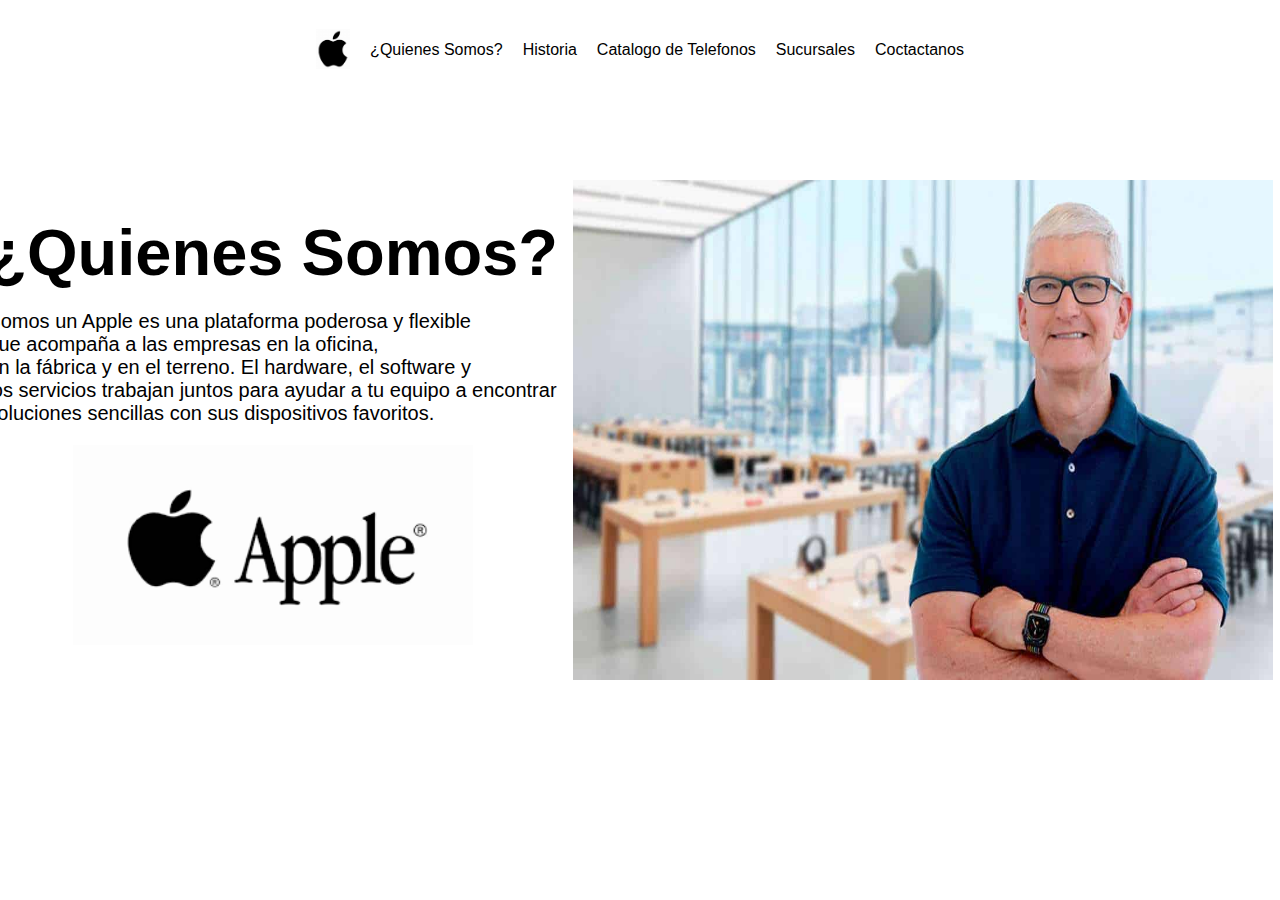
<file: index.html>
<!DOCTYPE html>
<html lang="en">
<head>
    <meta charset="UTF-8">
    <meta name="viewport" content="width=device-width, initial-scale=1.0">
    <title>Document</title>
    <link rel="stylesheet" href="./Quienessomos.css">
</head>
<body>
    <header>
        <div class="header-img">   
        </div>
        <nav>
            <ul>
                <li><img src="./Logo_Apple.inc.gif" alt=""></li>
                <li><a href="./index.html">¿Quienes Somos?</a></li>
                <li><a href="./Historia.html">Historia</a></li>
                <li><a href="./Catalogo de Telefonos.html">Catalogo de Telefonos</a></li>
                <li><a href="./Sucursales.html">Sucursales</a></li>
                <li><a href="./Conctactanos.html">Coctactanos</a></li>
            </ul>
        </nav>
    </header>
    <main>
        <section class="main-container">
            <div class="div-one">
                <h1>¿Quienes Somos?</h1>
                <p>Somos un Apple es una plataforma poderosa y flexible <br> que acompaña a las empresas en la oficina, <br> en la fábrica y en el terreno. El hardware, el software y <br> los servicios trabajan juntos para ayudar a tu equipo a encontrar <br> soluciones sencillas con sus dispositivos favoritos.</p>
                <div class="img-main">
                    <img src="./logoapple.png" alt="">
                </div>
            </div>
            <div class="div-two">
                <img src="./imgsomos.jpeg" alt="">
            </div>
        </section>
    </main>
</body>
</html>
</file>
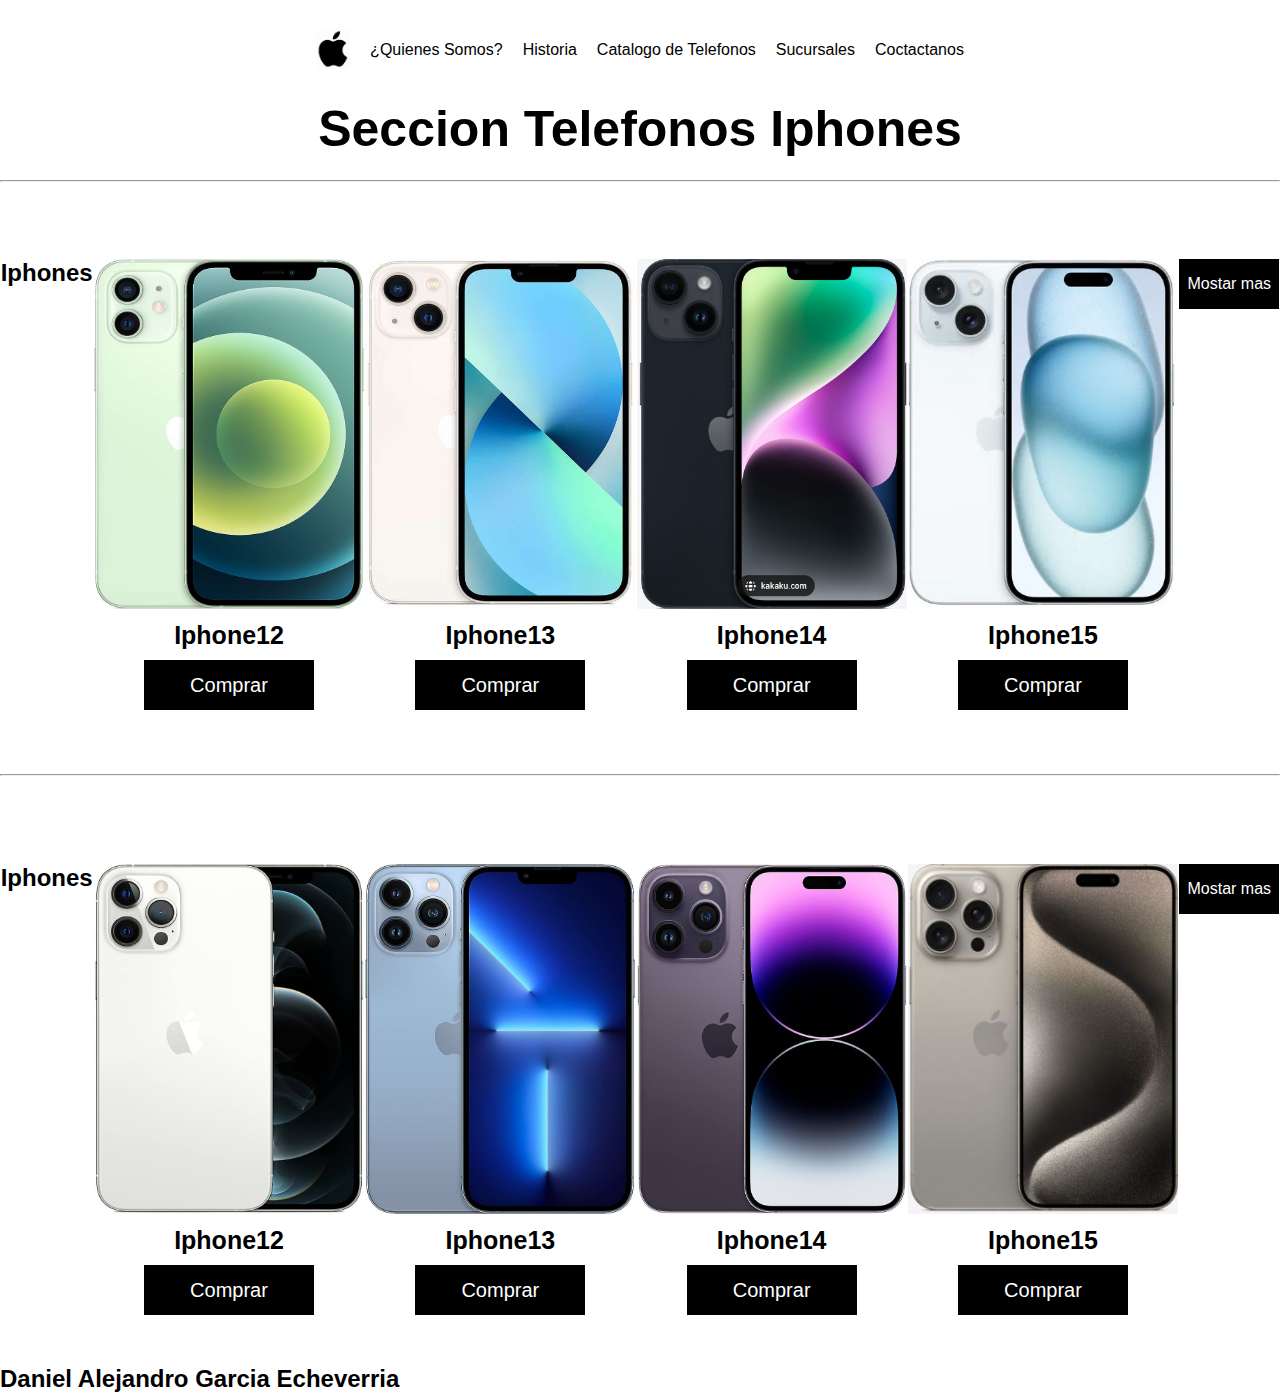
<file: Catalogo de Telefonos.html>
<!DOCTYPE html>
<html lang="en">
<head>
    <meta charset="UTF-8">
    <meta name="viewport" content="width=device-width, initial-scale=1.0">
    <title>Document</title>
    <link rel="stylesheet" href="./Catalogo de Telefonos.css">
</head>
<body>
    <header>
        <div class="header-img">   
        </div>
        <nav>
            <ul>
                <li><img src="./Logo_Apple.inc.gif" alt=""></li>
                <li><a href="./index.html">¿Quienes Somos?</a></li>
                <li><a href="./Historia.html">Historia</a></li>
                <li><a href="./Catalogo de Telefonos.html">Catalogo de Telefonos</a></li>
                <li><a href="./Sucursales.html">Sucursales</a></li>
                <li><a href="./Conctactanos.html">Coctactanos</a></li>
            </ul>
        </nav>
    </header>
    <section>
        <h1>Seccion Telefonos Iphones</h1>
    </section>
    <br>
    <br>
    <hr>
    <br>
    <br>
    <br>
    <br>
    <br>
    <br>
    <br>
    <main>
       
        <section class="section-iphone">
            <div class="tittle-target">
            <h2 class="tittle-h2">Iphones</h2>
            </div>  
            <div class="target-iphone">
                <div class="img-iphone12" >
                    <img src="./iphone12.jpeg" alt="" class="img-iphones">
                </div>
                <div class="more-info-iphone12">
                    <h3 class="more-info-h3">Iphone12</h3>
                    <button class="more-info-button" onclick="telefonos_apple('iphone12')">Comprar</button>
                    <p id="p-iphone12" class="p-iphones"></p>
                </div>
            </div>
            <div class="target-iphone">
                <div class="img-iphone13">
                    <img src="./iphone13.jpg" alt="" class="img-iphones">
                </div>
                <div class="more-info-iphone13">
                    <h3 class="more-info-h3">Iphone13</h3>
                    <button class="more-info-button" onclick="telefonos_apple('iphone13')">Comprar</button>
                    <p id="p-iphone13" class="p-iphones"></p>
                </div>
            </div>
            <div class="target-iphone">
                <div class="img-iphone14">
                    <img src="./iphone14.png" alt="" class="img-iphones">
                </div>
                <div class="more-info-iphone14">
                    <h3 class="more-info-h3">Iphone14</h3>
                    <button class="more-info-button" onclick="telefonos_apple('iphone14')">Comprar</button>
                    <p id="p-iphone14" class="p-iphones"></p>
                </div>
            </div>
            <div class="target-iphone">
                <div class="img-iphone15">
                    <img src="./iphone15.jpeg" alt="" class="img-iphones">
                </div>
                <div class="more-info-iphone15">
                    <h3 class="more-info-h3">Iphone15</h3>
                    <button class="more-info-button" onclick="telefonos_apple('iphone15')">Comprar</button>
                    <p id="p-iphone15" class="p-iphones"></p>
                </div>
            </div>
            <div>
                <button class="more-button">Mostar mas</button>
            </div>
        </section>
        <br>
        <br>
        <br>
        <br>
        <hr>
        <br>
        <br>
        <br>
        <br>
        <br>
        <br>
        <br>
        <br>
        <section class="section-iphone">
            <div class="tittle-target">
            <h2 class="tittle-h2">Iphones</h2>
            </div>  
            <div class="target-iphone">
                <div class="img-iphone12" >
                    <img src="./iphone12promax.jpeg" alt="" class="img-iphones">
                </div>
                <div class="more-info-iphone12promax">
                    <h3 class="more-info-h3">Iphone12</h3>
                    <button class="more-info-button" onclick="telefonos_apple('iphone12promax')">Comprar</button>
                    <p id="p-iphone12promax" class="p-iphones"></p>
                </div>
            </div>
            <div class="target-iphone">
                <div class="img-iphone13">
                    <img src="./iphone13promax.jpeg" alt="" class="img-iphones">
                </div>
                <div class="more-info-iphone13">
                    <h3 class="more-info-h3">Iphone13</h3>
                    <button class="more-info-button" onclick="telefonos_apple('iphone13promax')">Comprar</button>
                    <p id="p-iphone13promax" class="p-iphones"></p>
                </div>
            </div>
            <div class="target-iphone">
                <div class="img-iphone14">
                    <img src="./iphone14promax.jpeg" alt="" class="img-iphones">
                </div>
                <div class="more-info-iphone14">
                    <h3 class="more-info-h3">Iphone14</h3>
                    <button class="more-info-button" onclick="telefonos_apple('iphone14promax')">Comprar</button>
                    <p id="p-iphone14promax" class="p-iphones"></p>
                </div>
            </div>
            <div class="target-iphone">
                <div class="img-iphone15">
                    <img src="./iphone15promax.jpeg" alt="" class="img-iphones">
                </div>
                <div class="more-info-iphone15">
                    <h3 class="more-info-h3">Iphone15</h3>
                    <button class="more-info-button" onclick="telefonos_apple('iphone15promax')">Comprar</button>
                    <p id="p-iphone15promax" class="p-iphones"></p>
                </div>
            </div>
            <div>
                <button class="more-button">Mostar mas</button>
            </div>
    </main>
    <script src="./Catalogo de Telefonos.js"></script>
    <section>
        <h4>Daniel Alejandro Garcia Echeverria</h4>
    </section>
</body>

</html>
</file>
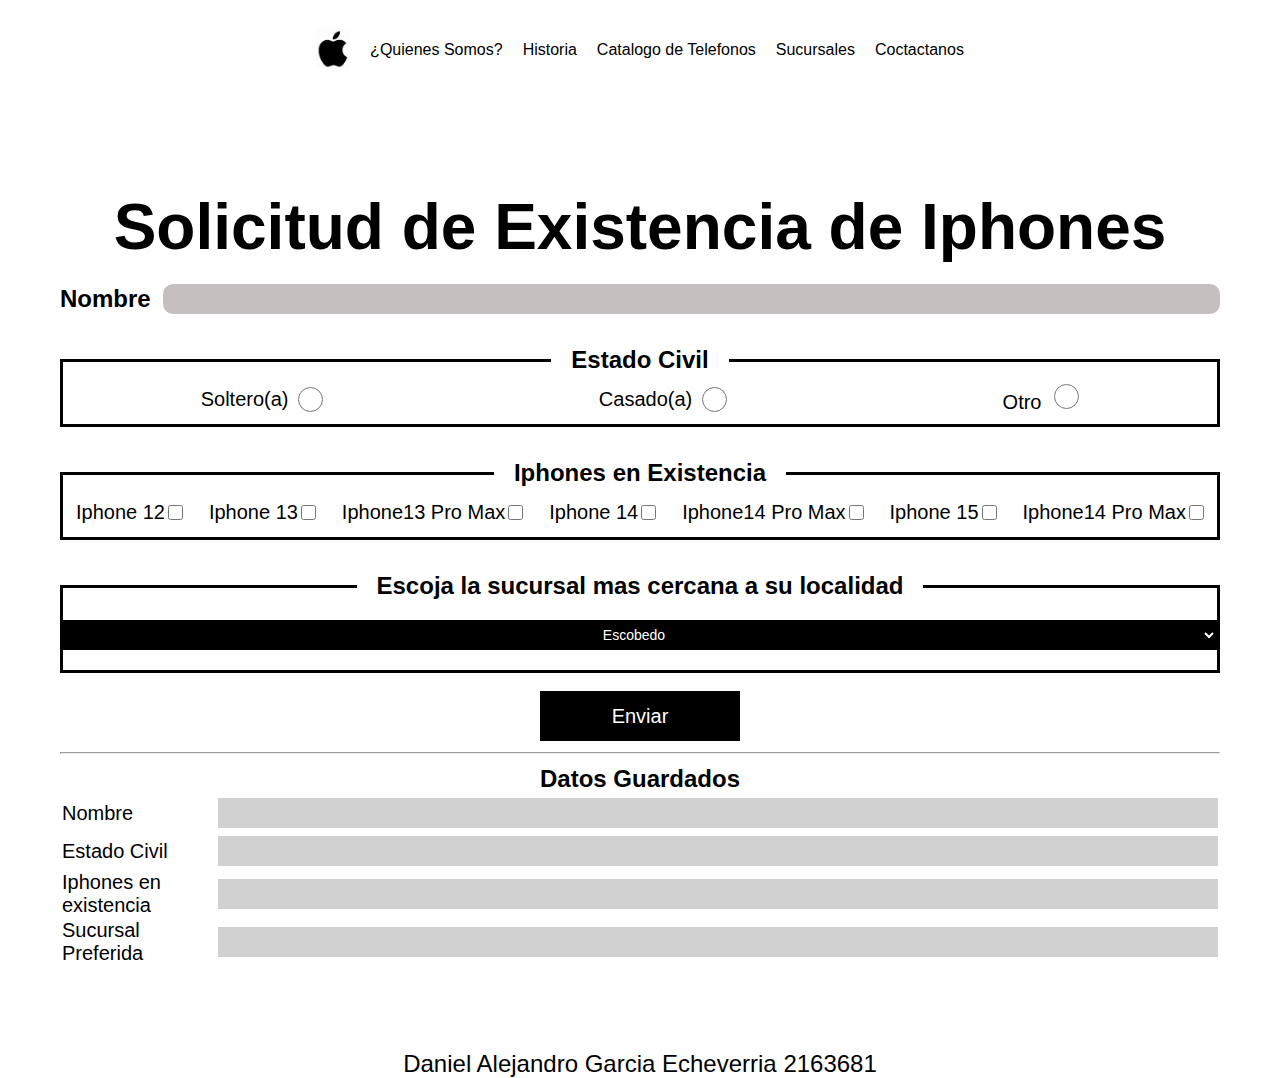
<file: Conctactanos.html>
<!DOCTYPE html>
<html lang="en">
<head>
    <meta charset="UTF-8">
    <meta http-equiv="X-UA-Compatible" content="IE=edge">
    <meta name="viewport" content="width=device-width, initial-scale=1.0">
    <title>Formulario Trabajo</title>
    <link rel="stylesheet" href="./Conctactanos.css">
    
</head>
<body>
    <header>
        <div class="header-img">   
        </div>
        <nav>
            <ul>
                <li><img src="./Logo_Apple.inc.gif" alt=""></li>
                <li><a href="./index.html">¿Quienes Somos?</a></li>
                <li><a href="./Historia.html">Historia</a></li>
                <li><a href="./Catalogo de Telefonos.html">Catalogo de Telefonos</a></li>
                <li><a href="./Sucursales.html">Sucursales</a></li>
                <li><a href="./Conctactanos.html">Coctactanos</a></li>
            </ul>
        </nav>
    </header>
    <main>
       
        <section class="form">
            <form name="registro">
            <div class="main-tiitle">
                <h2>Solicitud de Existencia de Iphones</h2>
            </div>
            <section class="section-name">
                <h2>Nombre</h2>
                <input type="text" id="nombre" class="input-name">
            </section>
            <section class="section-estadocivil">
                <fieldset>
                    <legend>Estado Civil</legend>
                <div class="main-estadocivil">
                    <div class="div-estado">
                        <label>Soltero(a)</label>
                    <input type="radio" name="radio" id="radio1">
                    </div>
                    <div class="div-estado">
                        <label>Casado(a)</label>
                        <input type="radio" name="radio" id="radio2" >
                    </div class="div-estado">
                    <div>
                        <label>Otro</label>
                    <input type="radio" name="radio" id="radio3">
                    </div>
                </div>
                </fieldset>
            </section>
            <section class="section-habilidadestec">
                <fieldset>
                    <legend>Iphones en Existencia</legend>
                    <div class="main-habilidadestec">
                        <div class="div-habilidades">
                            <label>Iphone 12</label>
                            <input type="checkbox" id="check1" value="Iphone 12"> 
                        </div>
                        <div class="div-habilidades">
                            <label>Iphone 13</label>
                            <input type="checkbox" id="check2" value="Iphone 13">
                        </div>
                        <div class="div-habilidades" >
                            <label>Iphone13 Pro Max</label>
                            <input type="checkbox" id="check3" value="Iphone13 Pro Max">
                        </div>
                        <div class="div-habilidades">
                            <label>Iphone 14</label>
                            <input type="checkbox" id="check4" value="Iphone 14">
                        </div>
                        <div class="div-habilidades" >
                            <label>Iphone14 Pro Max</label>
                            <input type="checkbox" id="check5" value="Iphone14 Pro Max">
                        </div>
                        <div class="div-habilidades">
                            <label>Iphone 15</label>
                            <input type="checkbox" id="check6" value="Iphone 1">
                        </div>
                        <div class="div-habilidades">
                            <label>Iphone14 Pro Max</label>
                            <input type="checkbox" id="check7" value="Iphone15 Pro Max">
                        </div>
                    </div>
                </fieldset>
            </section>
            <section class="section-sucursal">
                <fieldset>
                    <legend>Escoja la sucursal mas cercana a su localidad</legend>
                    <div class="main-sucursal">
                        <select name="sucursal" id="sucursal">
                            <option id="Escobedo" value="Escobedo" selected>Escobedo</option>
                            <option id="Monterrey" value="Monterrey">Monterrey</option>
                            <option id="Guadalupe" value="Guadalupe">Guadalupe</option>
                            <option id="Juarez" value="Juarez">Juarez</option>
                            <option id="Santa-Catarina" value="Santa-Catarina">Santa-Catarina</option>
                            <option id="Apodaca" value="Apodaca">Apodaca</option>
                            <option id="San Nicolas" value="San Nicolas">San Nicolas</option>
                        </select>
                    </div>
                </fieldset>
            </section>
            <section class="section-button">
                <button value="enviar" id="bt" onclick="obtenerdatos()" type="button">Enviar</button>
            </section>
            <br>
            <hr>
            <br>
            <section class="section-tiitle-datos">
                <h2>Datos Guardados</h2>
            </section>
            <table>
                <tr>
                    <td class="td-name">Nombre</td>
                    <td><input type="text" name="nombreobtenido" id="nombreobtenido"></td>
                </tr>
                <tr>
                    <td class="td-name">Estado Civil</td>
                    <td><input type="text" name="estadoeivilobtenido" id="estadoeivilobtenido"></td>
                </tr>
                <tr>
                    <td class="td-name">Iphones en existencia</td>
                    <td><input type="text" name="habilidadesobtenido" id="habilidadesobtenido"></td>
                </tr>
                <tr>
                    <td class="td-name">Sucursal Preferida</td>
                    <td><input type="text" name="tusucursal" id="tusucursal"></td>
                </tr>
            </table>
        </form>
    </section>
   
    </main>
    <p>Daniel Alejandro Garcia Echeverria 2163681</p>
    <script src="./Conctactanos.js"></script>
</body>
</html>
</file>
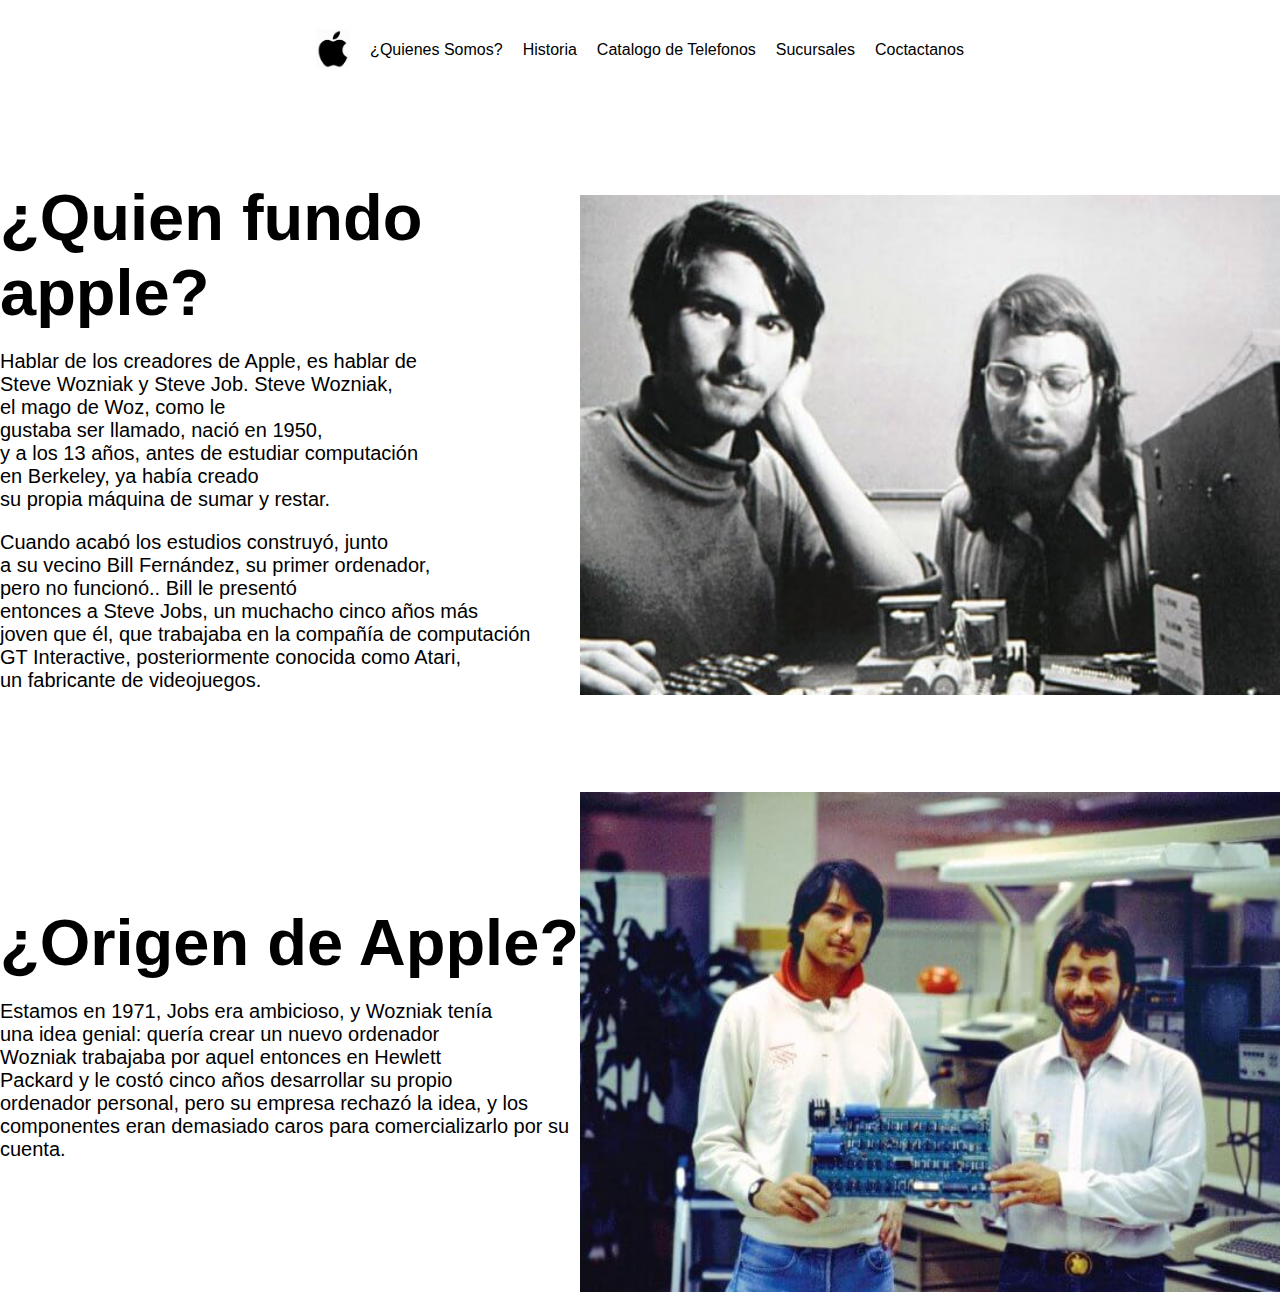
<file: Historia.html>
<!DOCTYPE html>
<html lang="en">
<head>
    <meta charset="UTF-8">
    <meta name="viewport" content="width=device-width, initial-scale=1.0">
    <title>Document</title>
    <link rel="stylesheet" href="./Historia.css">
</head>
<body>
    <header>
        <div class="header-img">   
        </div>
        <nav>
            <ul>
                <li><img src="./Logo_Apple.inc.gif" alt=""></li>
                <li><a href="./index.html">¿Quienes Somos?</a></li>
                <li><a href="./Historia.html">Historia</a></li>
                <li><a href="./Catalogo de Telefonos.html">Catalogo de Telefonos</a></li>
                <li><a href="./Sucursales.html">Sucursales</a></li>
                <li><a href="./Conctactanos.html">Coctactanos</a></li>
            </ul>
        </nav>
    </header>
    <main>
        <section class="main-container">
            <div class="div-one">
                <h1>¿Quien fundo apple?</h1>
                <p>Hablar de los creadores de Apple, es hablar de <br> Steve Wozniak y Steve Job. Steve Wozniak, <br> el mago de Woz, como le <br> gustaba ser llamado, nació en 1950, <br> y a los 13 años, antes de estudiar computación <br> en Berkeley, ya había creado <br>su propia máquina de sumar y restar.</p>
                <p>Cuando acabó los estudios construyó, junto <br> a su vecino Bill Fernández, su primer ordenador,<br> pero no funcionó.. Bill le presentó <br> entonces a Steve Jobs, un muchacho cinco años más <br> joven que él, que trabajaba en la compañía de computación <br> GT Interactive, posteriormente conocida como Atari, <br> un fabricante de videojuegos.</p>
            </div>
            <div class="div-two">
                <img src="./Quién-creó-Apple.jpg" alt="">
            </div>
        </section>
        <section class="main-container">
            <div class="div-one">
                <h1>¿Origen de Apple?</h1>
                <p>Estamos en 1971, Jobs era ambicioso, y Wozniak tenía <br> una idea genial: quería crear un nuevo ordenador <br> Wozniak trabajaba por aquel entonces en Hewlett <br> Packard y le costó cinco años desarrollar su propio <br> ordenador personal, pero su empresa rechazó la idea, y los <br> componentes eran demasiado caros para comercializarlo por su cuenta.</p>
            </div>
            <div class="div-two">
                <img src="./Origen-de-Apple-1.jpeg" alt="">
            </div>
        </section>
        
    </main>
</body>
</html>
</file>
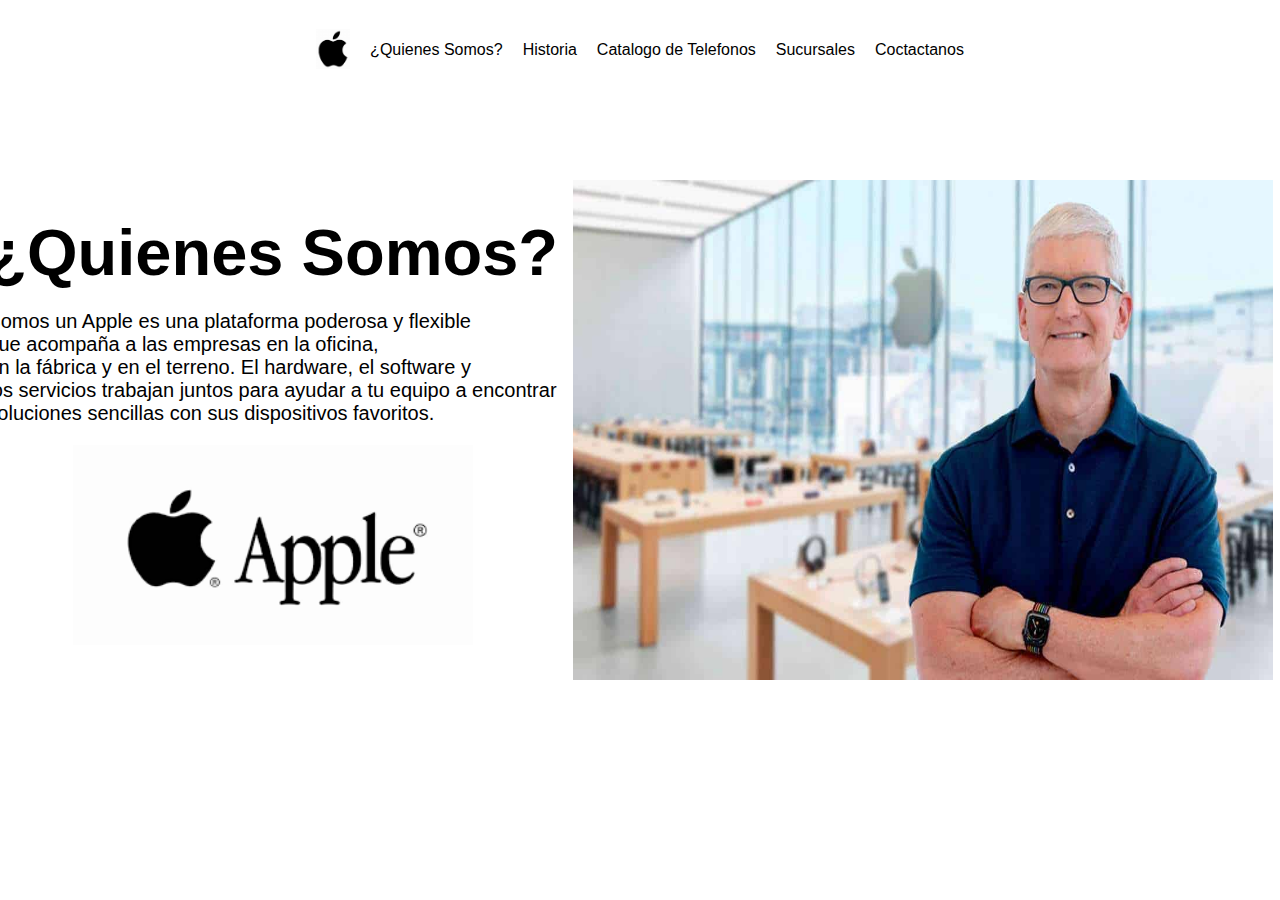
<file: index.html.html>
<!DOCTYPE html>
<html lang="en">
<head>
    <meta charset="UTF-8">
    <meta name="viewport" content="width=device-width, initial-scale=1.0">
    <title>Document</title>
    <link rel="stylesheet" href="./Quienessomos.css">
</head>
<body>
    <header>
        <div class="header-img">   
        </div>
        <nav>
            <ul>
                <li><img src="./Logo_Apple.inc.gif" alt=""></li>
                <li><a href="./Quienessomos.html">¿Quienes Somos?</a></li>
                <li><a href="./Historia.html">Historia</a></li>
                <li><a href="./Catalogo de Telefonos.html">Catalogo de Telefonos</a></li>
                <li><a href="./Sucursales.html">Sucursales</a></li>
                <li><a href="./Conctactanos.html">Coctactanos</a></li>
            </ul>
        </nav>
    </header>
    <main>
        <section class="main-container">
            <div class="div-one">
                <h1>¿Quienes Somos?</h1>
                <p>Somos un Apple es una plataforma poderosa y flexible <br> que acompaña a las empresas en la oficina, <br> en la fábrica y en el terreno. El hardware, el software y <br> los servicios trabajan juntos para ayudar a tu equipo a encontrar <br> soluciones sencillas con sus dispositivos favoritos.</p>
                <div class="img-main">
                    <img src="./logoapple.png" alt="">
                </div>
            </div>
            <div class="div-two">
                <img src="./imgsomos.jpeg" alt="">
            </div>
        </section>
    </main>
</body>
</html>
</file>
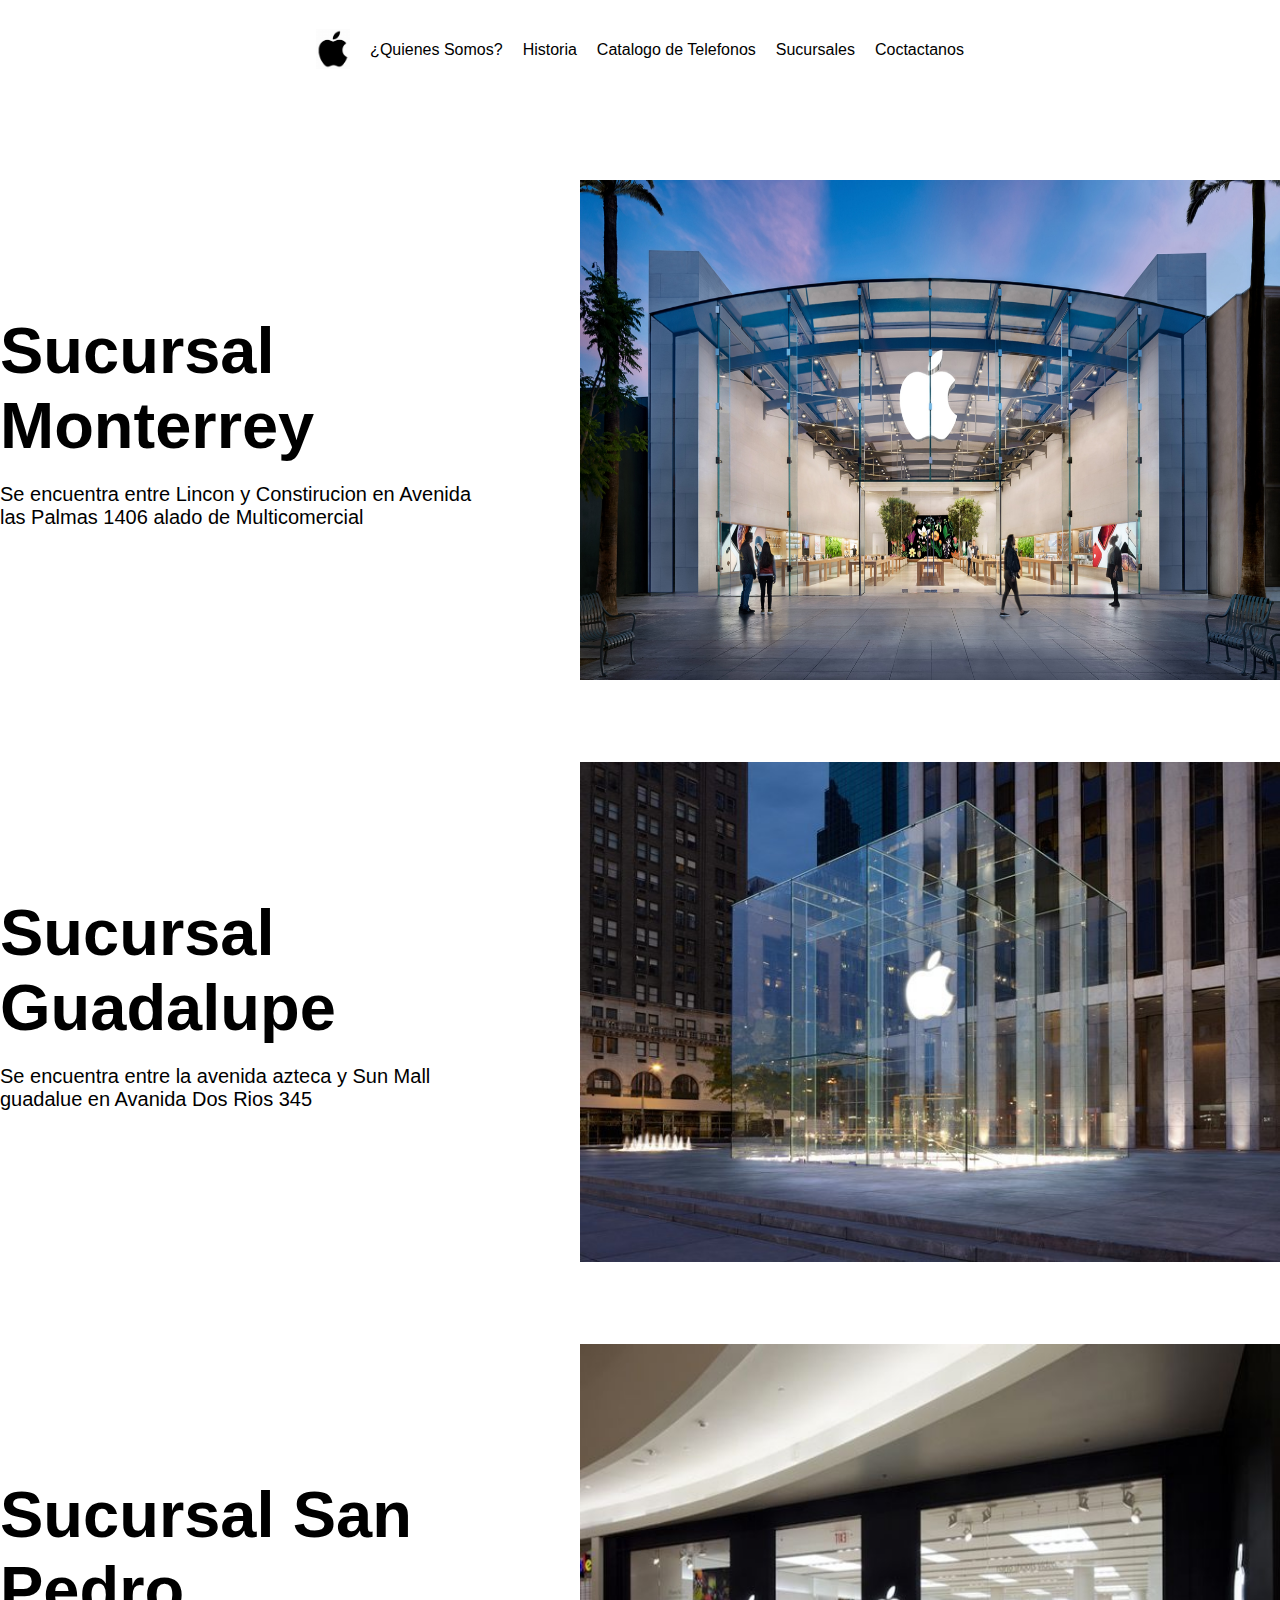
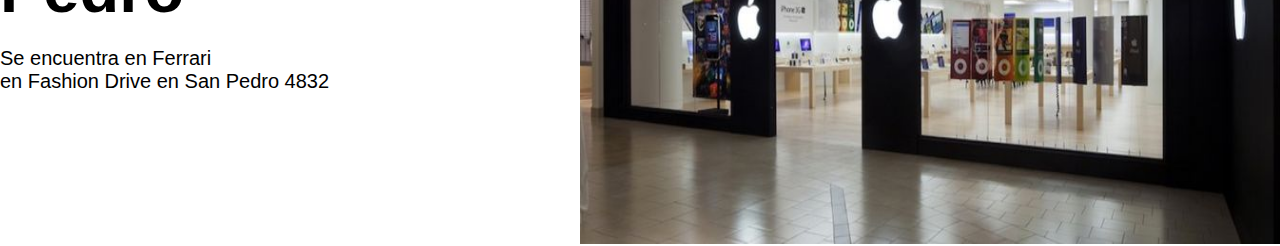
<file: Sucursales.html>
<!DOCTYPE html>
<html lang="en">
<head>
    <meta charset="UTF-8">
    <meta name="viewport" content="width=device-width, initial-scale=1.0">
    <title>Document</title>
    <link rel="stylesheet" href="./Sucursales.css">
</head>
<body>
    <header>
        <div class="header-img">   
        </div>
        <nav>
            <ul>
                <li><img src="./Logo_Apple.inc.gif" alt=""></li>
                <li><a href="./index.html">¿Quienes Somos?</a></li>
                <li><a href="./Historia.html">Historia</a></li>
                <li><a href="./Catalogo de Telefonos.html">Catalogo de Telefonos</a></li>
                <li><a href="./Sucursales.html">Sucursales</a></li>
                <li><a href="./Conctactanos.html">Coctactanos</a></li>
            </ul>
        </nav>
    </header>
    <main>
        <section class="main-container">
            <div class="div-one">
                <h1>Sucursal Monterrey</h1>
                <p>Se encuentra entre Lincon y Constirucion en Avenida <br> las Palmas 1406 alado de Multicomercial</p>
            </div>
            <div class="div-two">
                <img src="./a1.jpg" alt="">
                
            </div>
        </section>
        <section class="main-container">
            <div class="div-one">
                <h1>Sucursal Guadalupe</h1>
                <p>Se encuentra entre la avenida azteca y Sun Mall <br> guadalue en Avanida Dos Rios 345</p>
            </div>
            <div class="div-two">
                <img src="./a2.jpg" alt="">
            </div>
        </section>
        <section class="main-container">
            <div class="div-one">
                <h1>Sucursal San Pedro</h1>
                <p>Se encuentra en Ferrari <br> en Fashion Drive en San Pedro 4832</p>
            </div>
            <div class="div-two">
                <img src="./a3.jpg" alt="">
            </div>
        </section>
    </main>
</body>
</html>
</file>
<file: Quienessomos.css>
* {
    padding: 0;
    margin: 0;
    box-sizing: border-box;
}
html{
    font-size: 62.5%;
    font-family: Arial, Helvetica, sans-serif;
}
header{
    width: 100%;
    height: 100px;
    display: flex;
    justify-content: center;
    align-items: center;
}
ul img{
    width: 34px;
    height: 40px;
}
ul {
    display: flex;
    align-items: center;
}
ul li {
    margin-left: 10px;
    margin-right: 10px;
    list-style: none;
}
ul li a{
    font-size: 1.6rem;
    text-decoration: none;
    color: black;
    transition: font-size .5s;
}
ul li a:hover{
    transition: .5s;
    font-size: 2.4rem;
    color: rgb(29, 29, 29);
}
main{
    width: 100%;
    height: auto;
}
.main-container{
    display: flex;
    justify-content: space-around;
    align-items: center;
    margin-top: 80px;
}
.main-container .div-one{
    margin-left: -20px;
}
.main-container .div-one h1{
    font-size: 6.5rem;
    margin-bottom: 20px;
}
.main-container .div-one p{
    font-size: 2.0rem;
    margin-bottom: 20px;
}
.main-container .div-one .img-main {
    text-align: center;
}
.main-container .div-one .img-main img {
    width: 400px;
    height: 200px;
}
.main-container .div-two{
    width: 700px;
}
.main-container .div-two img{
    width: 700px;
    height: 500px;
    
}
</file>
<file: Catalogo de Telefonos.css>
* {
    padding: 0;
    margin: 0;
    box-sizing: border-box;
}
html{
    font-size: 62.5%;
    font-family: Arial, Helvetica, sans-serif;
}
header{
    width: 100%;
    height: 100px;
    display: flex;
    justify-content: center;
    align-items: center;
}
ul img{
    width: 34px;
    height: 40px;
}
ul {
    display: flex;
    align-items: center;
}
ul li {
    margin-left: 10px;
    margin-right: 10px;
    list-style: none;
}
ul li a{
    font-size: 1.6rem;
    text-decoration: none;
    color: black;
    transition: font-size .5s;
}
ul li a:hover{
    transition: .5s;
    font-size: 2.4rem;
    color: rgb(29, 29, 29);
}
h1{
    font-size: 5.0rem;
    text-align: center;
}
.section-iphone{
    width: 100%;
    display: flex;
    justify-content: space-around;
    
}
.tittle-target, .tittle-h2{
    font-size: 2.4rem;
    font-family: Arial, Helvetica, sans-serif;

}
.target-iphone{
    text-align: center;
}
.img-iphones{
    width: 270px;
    height:350px;
    transition: transform .5s;
}
.img-iphones:hover{
    transition: .5s;
    transform: translateY(-50px);
}
.more-info-h3{
    margin-top: 10px;
    margin-bottom: 10px;
    font-size: 2.5rem;
    font-family: Arial, Helvetica, sans-serif;
}
.more-info-button{
    width: 170px;
    height: 50px;
    border: none;
    font-size: 2.0rem;
    font-family: Arial, Helvetica, sans-serif;
    background-color: black;
    color: white;
    margin-bottom: 20px;
}
.more-button{
    width: 100px;
    height: 50px;
    background-color: black;
    color: white;
    font-size: 1.6rem;
    font-family: Arial, Helvetica, sans-serif;
    border: none;
    
}

button:hover {
    transition: .2s;
    background-color: rgb(158, 158, 158);
    border-radius: 5px;
    color: black;
}
span{
    font-size: 2.0rem;
    margin-top: 20px;
}
h4{
    font-size: 2.4rem;
    margin-top: 30px;
}
</file>
<file: Conctactanos.css>
*{
    padding: 0;
    margin: 0;
    box-sizing: border-box;
}
html{
    font-size: 62.5%;
    font-family: Arial, Helvetica, sans-serif;
}
header{
    width: 100%;
    height: 100px;
    display: flex;
    justify-content: center;
    align-items: center;
    margin-bottom: 50px;
}
ul img{
    width: 34px;
    height: 40px;
}
ul {
    display: flex;
    align-items: center;
}
ul li {
    margin-left: 10px;
    margin-right: 10px;
    list-style: none;
}
ul li a{
    font-size: 1.6rem;
    text-decoration: none;
    color: black;
    transition: font-size .5s;
}
ul li a:hover{
    transition: .5s;
    font-size: 2.4rem;
    color: rgb(29, 29, 29);
}
main{
    width: 100%;
    height: 100vh;
    display: flex;
    justify-content: space-around;
    align-items: center;
}
img{
    width: 600px;
    height: 620px;
    
}
.form{
    width: 1200px;
    height: 820px;
    background-color: white;
    border-radius: 20px;
    padding-left: 20px;
    padding-right: 20px;
}
main .main-tiitle h2{
    text-align: center;
    font-size: 6.4rem;
    font-family: Arial, Helvetica, sans-serif;
}
main .section-name{
    display: flex; 
    align-items: center;
    justify-content: flex-start;
    margin-top: 20px;
    margin-bottom: 20px;

}
main .section-name h2{
    font-size: 2.4rem;
    margin-right: 12px;
    font-family: Arial, Helvetica, sans-serif;
}
main .section-name input{
    width: 1200px;
    height: 30px; 
    border: none;
    outline: none;
    background-color: rgb(197, 191, 191);
    font-size: 2.0rem;
    border-radius: 10px;
}
main .section-name input:hover{
    transition: all .5s;
    box-shadow: 0px 0px 5px 5px rgba(0,0,0,0.26);
    -webkit-box-shadow: 0px 0px 5px 5px rgba(0,0,0,0.26);
    -moz-box-shadow: 0px 0px 5px 5px rgba(0,0,0,0.26);
}

.section-estadocivil fieldset{
    border: solid 3px black;
    margin-top: 32px;
    margin-bottom: 32px;
}
.section-estadocivil legend{
    text-align: center;
    font-size: 2.4rem;
    font-weight: bolder;
    padding-left: 20px;
    padding-right: 20px;
}
.section-estadocivil .div-estado{
    display: flex;
    align-items: center;
}
.section-estadocivil .main-estadocivil{
    width: 100%;
    height: 50px;
    display: flex;
    justify-content: space-around;
    align-items: center;
}
.main-estadocivil label{
    font-size: 2.0rem;
    margin-right: 10px;
}
.main-estadocivil input{
    width: 25px;
    height: 25px;
    outline: none;
    border: none;
}
.section-habilidadestec fieldset{
    margin-top: 32px;
    margin-bottom: 32px;
    border: solid 3px black;
}
.section-habilidadestec legend{
    text-align: center;
    font-size: 2.4rem;
    font-weight: bolder;
    padding-left: 20px;
    padding-right: 20px;
}
.section-habilidadestec .main-habilidadestec{
    width: 100%;
    height: 50px;
    display: flex;
    justify-content: space-around;
    align-items: center;

}
.main-habilidadestec .div-habilidades{
    display: flex;
    align-items: center;
}
.main-habilidadestec .div-habilidades label{
    font-size: 2.0rem;
    margin-right: 3px;
}
.main-habilidadestec .div-habilidades input{
    width: 15px;
    height: 15px;
}
.section-sucursal fieldset{
    border: solid 3px black;
    margin-top: 32px;
    margin-bottom: 18px;
}
.section-sucursal legend{
    text-align: center;
    font-size: 2.4rem;
    font-weight: bolder;
    padding-left: 20px;
    padding-right: 20px;
}
.section-sucursal .main-sucursal{
    width: 100%;
    height: 70px;
    display: flex;
    align-items: center;
}
.section-sucursal select{
    width: 100%;
    height: 30px;
    border: none;
    background-color: black;
    color: white;
    outline: none;
    font-size: 1.4rem;
    text-align: center;
}
.section-button{
    display: flex;
    justify-content: center;
    align-items: center;
    width: 100%;
    height: auto;
}
.section-button button{
   width: 200px;
   height: 50px;
   font-size: 2.0rem;
   border: none;
   background-color: black;
   color: white;
}
.section-button button:hover{
    transition: all .5s;
    background-color: white;
    color: black;
 }
.section-tiitle-datos h2{
    text-align: center;
    font-size: 2.4rem;
}
table{
    width: 100%;
    display: flex;
}
table .td-name{
    font-size: 2.0rem;
    margin-bottom: 3px;
    margin-top: 3px;
}
table td input{
    width: 1000px;
    height: 30px;
    margin-bottom: 3px;
    margin-top: 3px;
    border: none;
    background-color: rgb(209, 209, 209);
    color: black;
    font-size: 1.6rem;
    outline: none;
}
p{
    text-align: center;
    font-size: 2.4rem;
}
</file>
<file: Historia.css>
* {
    padding: 0;
    margin: 0;
    box-sizing: border-box;
}
html{
    font-size: 62.5%;
    font-family: Arial, Helvetica, sans-serif;
}
header{
    width: 100%;
    height: 100px;
    display: flex;
    justify-content: center;
    align-items: center;
}
ul img{
    width: 34px;
    height: 40px;
}
ul {
    display: flex;
    align-items: center;
}
ul li {
    margin-left: 10px;
    margin-right: 10px;
    list-style: none;
}
ul li a{
    font-size: 1.6rem;
    text-decoration: none;
    color: black;
    transition: font-size .5s;
}
ul li a:hover{
    transition: .5s;
    font-size: 2.4rem;
    color: rgb(29, 29, 29);
}
main{
    width: 100%;
    height: auto;
}
.main-container{
    display: flex;
    justify-content: space-around;
    align-items: center;
    margin-top: 80px;
}

.main-container .div-one h1{
    font-size: 6.5rem;
    margin-bottom: 20px;
}
.main-container .div-one p{
    font-size: 2.0rem;
    margin-bottom: 20px;
}
.main-container .div-two{
    width: 700px;
}
.main-container .div-two img{
    width: 700px;
    height: 500px;
    
}
</file>
<file: Sucursales.css>
* {
    padding: 0;
    margin: 0;
    box-sizing: border-box;
}
html{
    font-size: 62.5%;
    font-family: Arial, Helvetica, sans-serif;
}
header{
    width: 100%;
    height: 100px;
    display: flex;
    justify-content: center;
    align-items: center;
}
ul img{
    width: 34px;
    height: 40px;
}
ul {
    display: flex;
    align-items: center;
}
ul li {
    margin-left: 10px;
    margin-right: 10px;
    list-style: none;
}
ul li a{
    font-size: 1.6rem;
    text-decoration: none;
    color: black;
    transition: font-size .5s;
}
ul li a:hover{
    transition: .5s;
    font-size: 2.4rem;
    color: rgb(29, 29, 29);
}
main{
    width: 100%;
    height: auto;
}
.main-container{
    display: flex;
    justify-content: space-around;
    align-items: center;
    margin-top: 80px;
}

.main-container .div-one h1{
    font-size: 6.5rem;
    margin-bottom: 20px;
}
.main-container .div-one p{
    font-size: 2.0rem;
    margin-bottom: 20px;
}
.main-container .div-two{
    width: 700px;
}
.main-container .div-two img{
    width: 700px;
    height: 500px;
    
}
</file>
